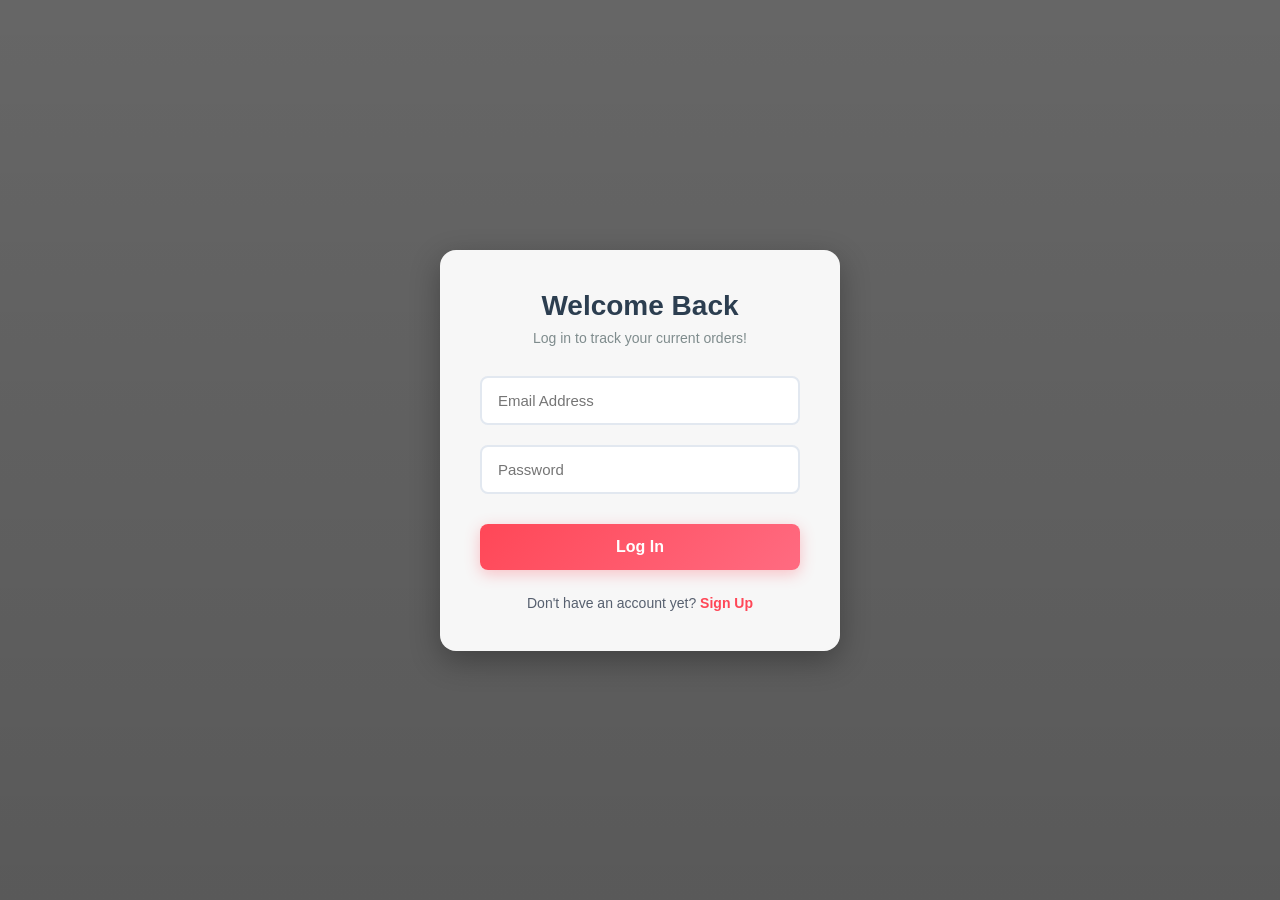
<file: src/main/webapp/login.html>
<!DOCTYPE html>
<html lang="en">
<head>
    <meta charset="UTF-8">
    <title>Login - FoodDeliveryApp</title>
    <style>
        * {
            box-sizing: border-box;
            margin: 0;
            padding: 0;
            font-family: 'Segoe UI', Tahoma, Geneva, Verdana, sans-serif;
        }

        body {
            background: linear-gradient(rgba(0, 0, 0, 0.6), rgba(0, 0, 0, 0.65)), 
                        url('https://images.unsplash.com/photo-1504674900247-0877df9cc836?q=80&w=1600') no-repeat center center fixed;
            background-size: cover;
            display: flex;
            justify-content: center;
            align-items: center;
            height: 100vh;
        }

        .auth-container {
            background: rgba(255, 255, 255, 0.95);
            padding: 40px;
            border-radius: 16px;
            box-shadow: 0 10px 30px rgba(0, 0, 0, 0.3);
            width: 100%;
            max-width: 400px;
            text-align: center;
            backdrop-filter: blur(5px);
        }

        .auth-container h2 {
            color: #2c3e50;
            margin-bottom: 8px;
            font-size: 28px;
            font-weight: 700;
        }

        .subtitle {
            color: #7f8c8d;
            margin-bottom: 30px;
            font-size: 14px;
        }

        .input-group {
            margin-bottom: 20px;
            text-align: left;
        }

        .input-group input {
            width: 100%;
            padding: 14px 16px;
            border: 2px solid #e2e8f0;
            border-radius: 8px;
            font-size: 15px;
            outline: none;
            transition: all 0.3s ease;
        }

        .input-group input:focus {
            border-color: #ff4757;
            box-shadow: 0 0 0 3px rgba(255, 71, 87, 0.15);
        }

        .btn-submit {
            width: 100%;
            background: linear-gradient(135deg, #ff4757, #ff6b81);
            color: white;
            border: none;
            padding: 14px;
            border-radius: 8px;
            font-size: 16px;
            font-weight: 600;
            cursor: pointer;
            box-shadow: 0 4px 15px rgba(255, 71, 87, 0.3);
            transition: all 0.3s ease;
            margin-top: 10px;
        }

        .btn-submit:hover {
            transform: translateY(-2px);
            box-shadow: 0 6px 20px rgba(255, 71, 87, 0.4);
        }

        .auth-footer {
            margin-top: 25px;
            font-size: 14px;
            color: #57606f;
        }

        .auth-footer a {
            color: #ff4757;
            text-decoration: none;
            font-weight: 600;
        }

        .auth-footer a:hover {
            text-underline-position: under;
            text-decoration: underline;
        }
    </style>
</head>
<body>

    <div class="auth-container">
        <h2>Welcome Back</h2>
        <p class="subtitle">Log in to track your current orders!</p>
        
        <form action="userAction" method="POST">
            <!-- Hidden field identifying login submission -->
            <input type="hidden" name="action" value="login">
            
            <div class="input-group">
                <input type="email" name="email" placeholder="Email Address" required>
            </div>
            
            <div class="input-group">
                <input type="password" name="password" placeholder="Password" required>
            </div>
            
            <button type="submit" class="btn-submit">Log In</button>
        </form>
        
        <div class="auth-footer">
            Don't have an account yet? <a href="register.html">Sign Up</a>
        </div>
    </div>

</body>
</html>
</file>
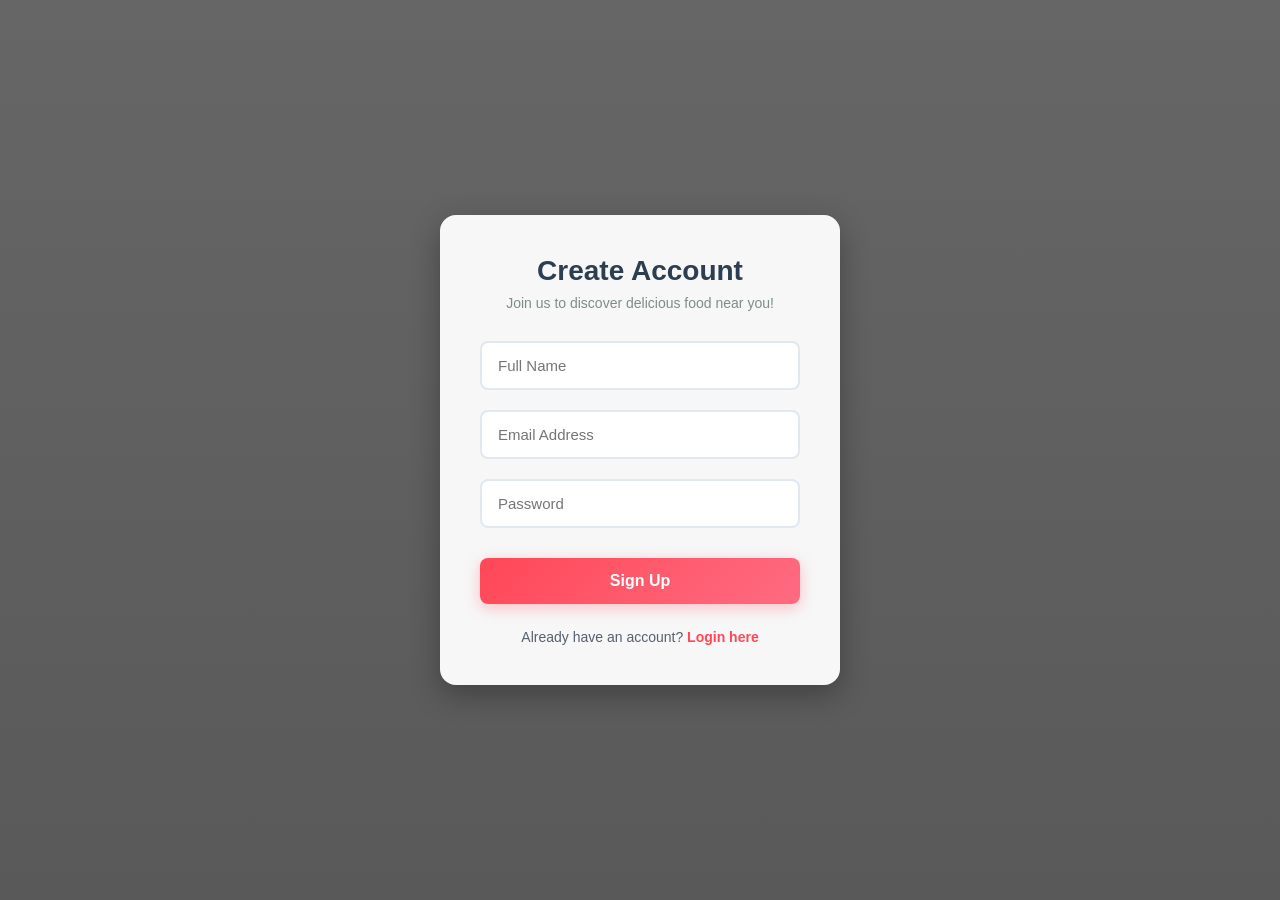
<file: src/main/webapp/register.html>
<!DOCTYPE html>
<html lang="en">
<head>
    <meta charset="UTF-8">
    <title>Sign Up - FoodDeliveryApp</title>
    <style>
        * {
            box-sizing: border-box;
            margin: 0;
            padding: 0;
            font-family: 'Segoe UI', Tahoma, Geneva, Verdana, sans-serif;
        }

        body {
            /* Colorful vibrant background with a high-res food image layout overlay */
            background: linear-gradient(rgba(0, 0, 0, 0.6), rgba(0, 0, 0, 0.65)), 
                        url('https://images.unsplash.com/photo-1504674900247-0877df9cc836?q=80&w=1600') no-repeat center center fixed;
            background-size: cover;
            display: flex;
            justify-content: center;
            align-items: center;
            height: 100vh;
        }

        .auth-container {
            background: rgba(255, 255, 255, 0.95);
            padding: 40px;
            border-radius: 16px;
            box-shadow: 0 10px 30px rgba(0, 0, 0, 0.3);
            width: 100%;
            max-width: 400px;
            text-align: center;
            backdrop-filter: blur(5px);
        }

        .auth-container h2 {
            color: #2c3e50;
            margin-bottom: 8px;
            font-size: 28px;
            font-weight: 700;
        }

        .subtitle {
            color: #7f8c8d;
            margin-bottom: 30px;
            font-size: 14px;
        }

        .input-group {
            margin-bottom: 20px;
            text-align: left;
        }

        .input-group input {
            width: 100%;
            padding: 14px 16px;
            border: 2px solid #e2e8f0;
            border-radius: 8px;
            font-size: 15px;
            outline: none;
            transition: all 0.3s ease;
        }

        .input-group input:focus {
            border-color: #ff4757;
            box-shadow: 0 0 0 3px rgba(255, 71, 87, 0.15);
        }

        .btn-submit {
            width: 100%;
            background: linear-gradient(135deg, #ff4757, #ff6b81);
            color: white;
            border: none;
            padding: 14px;
            border-radius: 8px;
            font-size: 16px;
            font-weight: 600;
            cursor: pointer;
            box-shadow: 0 4px 15px rgba(255, 71, 87, 0.3);
            transition: all 0.3s ease;
            margin-top: 10px;
        }

        .btn-submit:hover {
            transform: translateY(-2px);
            box-shadow: 0 6px 20px rgba(255, 71, 87, 0.4);
        }

        .auth-footer {
            margin-top: 25px;
            font-size: 14px;
            color: #57606f;
        }

        .auth-footer a {
            color: #ff4757;
            text-decoration: none;
            font-weight: 600;
        }

        .auth-footer a:hover {
            text-decoration: underline;
        }
    </style>
</head>
<body>

    <div class="auth-container">
        <h2>Create Account</h2>
        <p class="subtitle">Join us to discover delicious food near you!</p>
        
        <form action="userAction" method="POST">
            <!-- Hidden parameter matching the logic in UserServlet -->
            <input type="hidden" name="action" value="register">
            
            <div class="input-group">
                <input type="text" name="username" placeholder="Full Name" required>
            </div>
            
            <div class="input-group">
                <input type="email" name="email" placeholder="Email Address" required>
            </div>
            
            <div class="input-group">
                <input type="password" name="password" placeholder="Password" required>
            </div>
            
            <button type="submit" class="btn-submit">Sign Up</button>
        </form>
        
        <div class="auth-footer">
            Already have an account? <a href="login.html">Login here</a>
        </div>
    </div>

</body>
</html>
</file>
